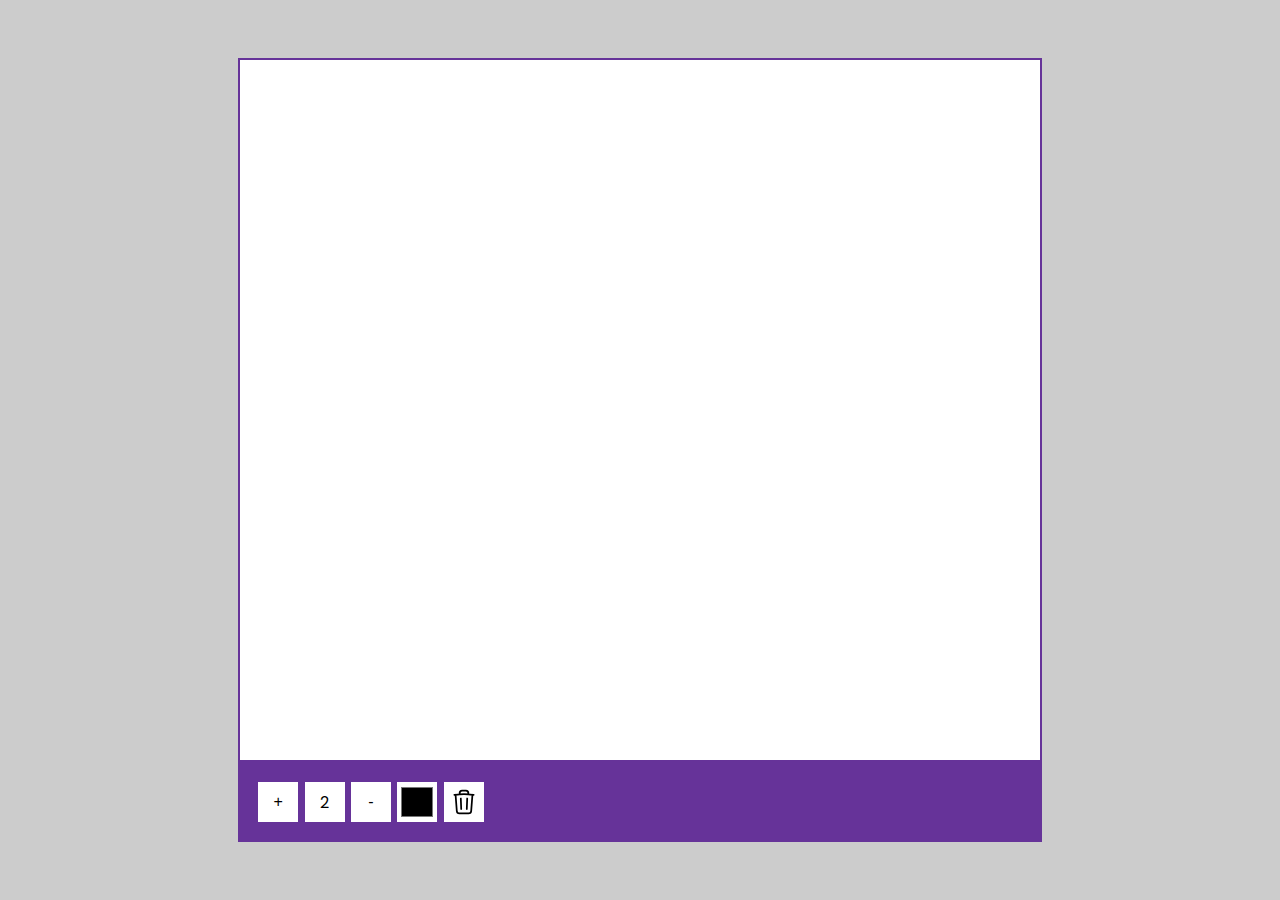
<file: drawing_app/index.html>
<!DOCTYPE html>
<html lang="en">
    <head>
        <meta charset="UTF-8" />
        <meta name="viewport" content="width=device-width, initial-scale=1.0" />
        <link rel="stylesheet" href="style.css" />
        <title>Drawing APP</title>
    </head>
    <body>
        <canvas id="canvas" width="800" height="700"></canvas>
        <div class="toolbox">
            <button id="increase">+</button>
            <span id="size">2</span>
            <button id="decrease">-</button>
            <input type="color" id="color" />
            <button id="clear">
                <svg
                    xmlns="http://www.w3.org/2000/svg"
                    fill="none"
                    viewBox="0 0 24 24"
                    stroke-width="1.5"
                    stroke="currentColor"
                    class="w-6 h-6"
                >
                    <path
                        stroke-linecap="round"
                        stroke-linejoin="round"
                        d="M14.74 9l-.346 9m-4.788 0L9.26 9m9.968-3.21c.342.052.682.107 1.022.166m-1.022-.165L18.16 19.673a2.25 2.25 0 01-2.244 2.077H8.084a2.25 2.25 0 01-2.244-2.077L4.772 5.79m14.456 0a48.108 48.108 0 00-3.478-.397m-12 .562c.34-.059.68-.114 1.022-.165m0 0a48.11 48.11 0 013.478-.397m7.5 0v-.916c0-1.18-.91-2.164-2.09-2.201a51.964 51.964 0 00-3.32 0c-1.18.037-2.09 1.022-2.09 2.201v.916m7.5 0a48.667 48.667 0 00-7.5 0"
                    />
                </svg>
            </button>
        </div>
        <script src="script.js"></script>
    </body>
</html>
</file>
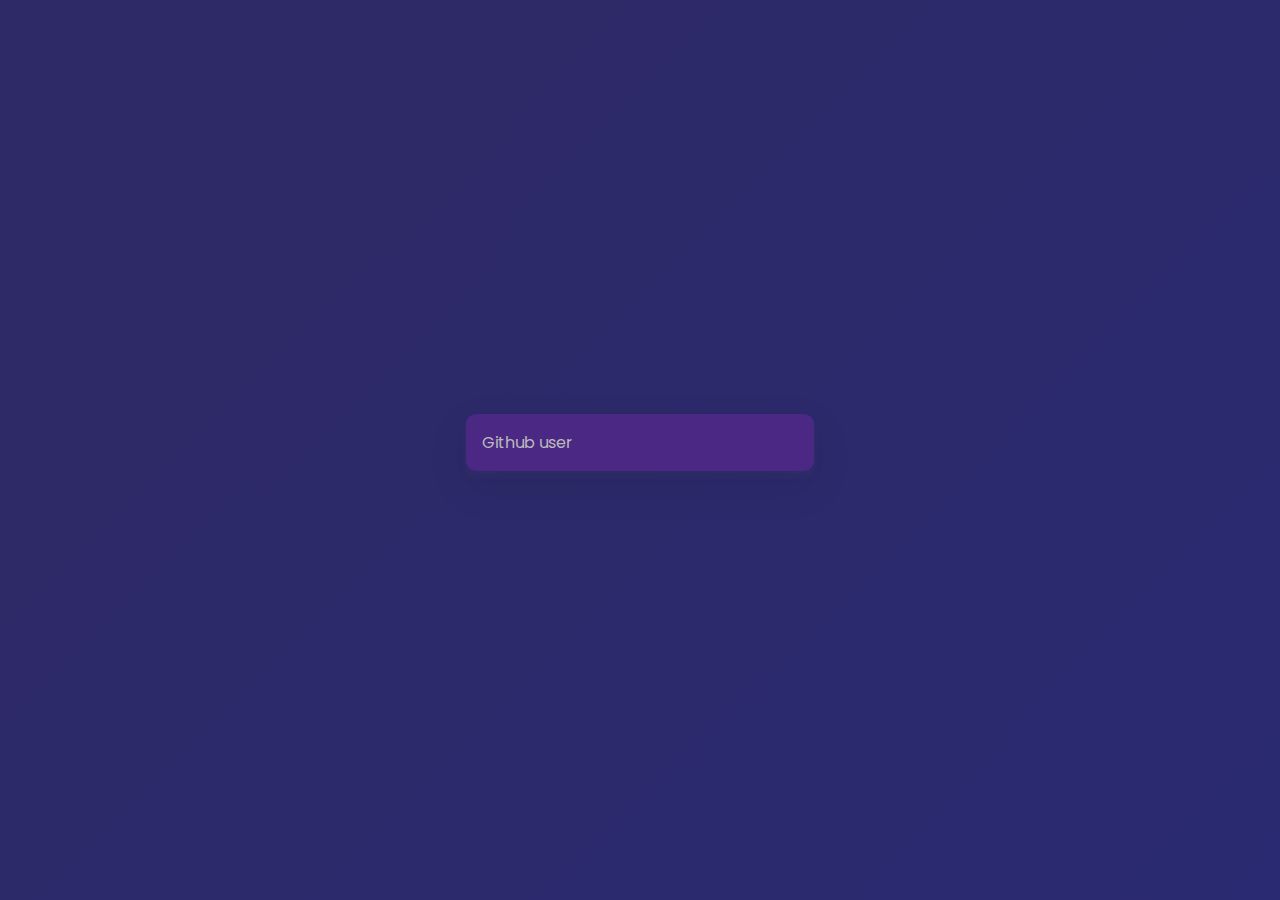
<file: github_profiles/index.html>
<!DOCTYPE html>
<html lang="en">
    <head>
        <meta charset="UTF-8" />
        <meta name="viewport" content="width=device-width, initial-scale=1.0" />
        <link rel="stylesheet" href="style.css" />
        <title>Github profiles</title>
    </head>
    <body>
        <form id="form">
            <input type="text" id="search" placeholder="Github user" />
        </form>
        <main id="main"></main>

        <script src="script.js"></script>
    </body>
</html>
</file>
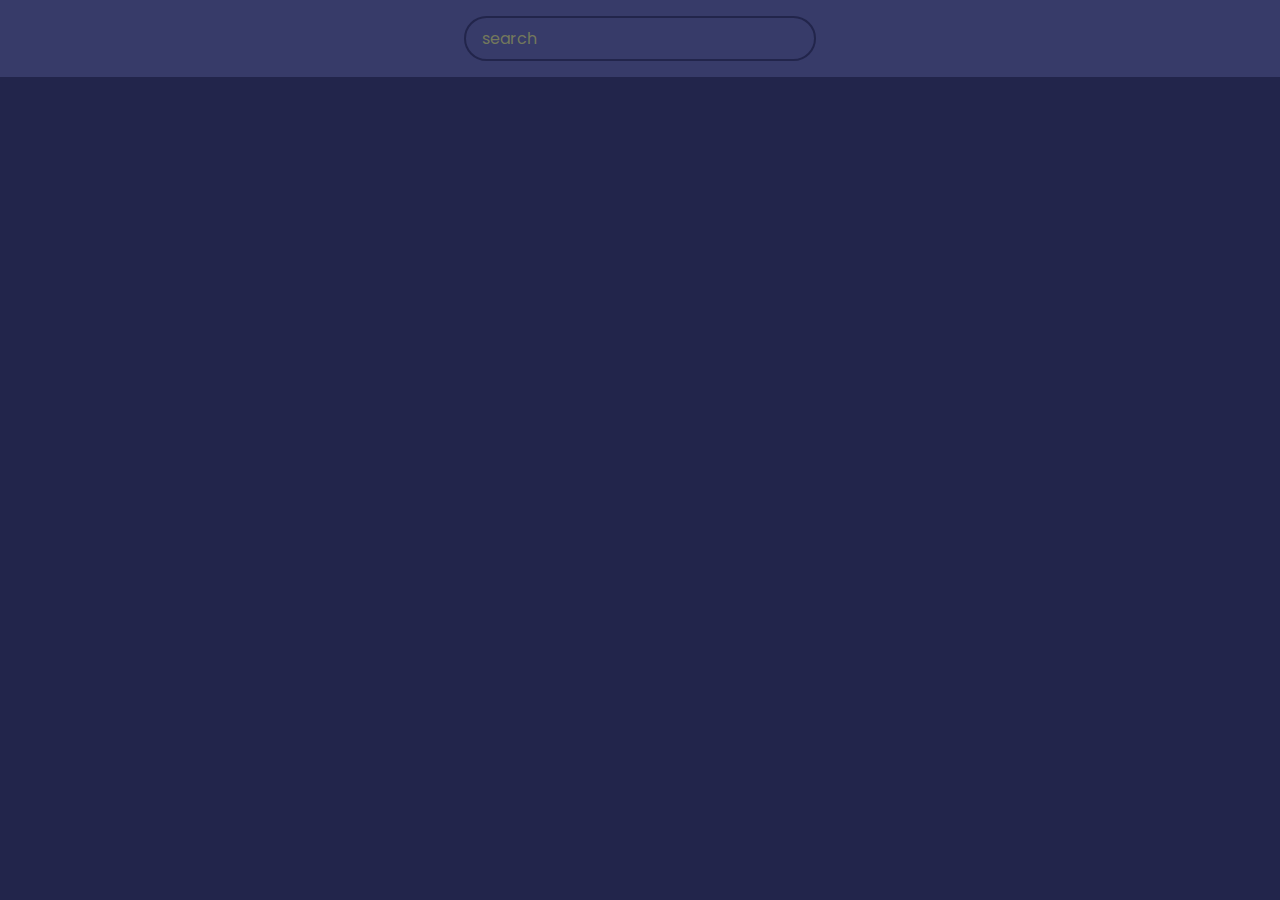
<file: movies_app/index.html>
<!DOCTYPE html>
<html lang="en">
    <head>
        <meta charset="UTF-8" />
        <meta name="viewport" content="width=device-width, initial-scale=1.0" />
        <link rel="stylesheet" href="style.css" />
        <title>Movies APP</title>
    </head>
    <body>
        <header>
            <form id="form">
                <input type="text" id="search" placeholder="search" class="search" />
            </form>
        </header>
        <main></main>
        <script src="script.js"></script>
    </body>
</html>
</file>
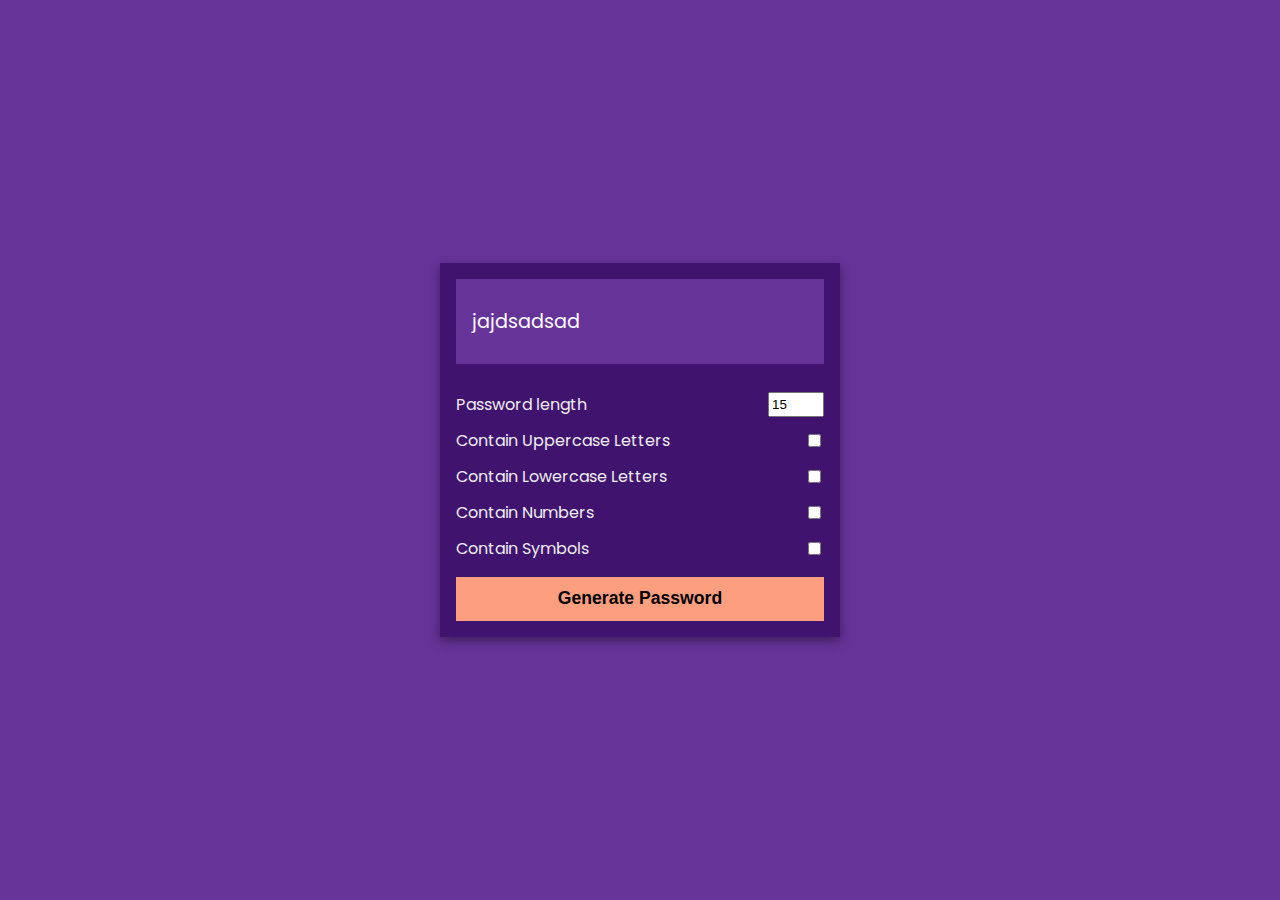
<file: password_generator/index.html>
<!DOCTYPE html>
<html lang="en">
    <head>
        <meta charset="UTF-8" />
        <meta name="viewport" content="width=device-width, initial-scale=1.0" />
        <link rel="stylesheet" href="style.css" />
        <title>Password Generator</title>
    </head>
    <body>
        <div class="pw-container">
            <div class="pw-header">
                <div class="pw">
                    <span id="pw">jajdsadsad</span>
                    <button id="copy" class="copy">Copy</button>
                </div>
            </div>
            <div class="pw-body">
                <div class="form-control">
                    <label for="len">Password length</label>
                    <input type="number" id="len" value="15" min="8" max="30" />
                </div>
                <div class="form-control">
                    <label for="upper">Contain Uppercase Letters</label>
                    <input id="upper" type="checkbox" />
                </div>
                <div class="form-control">
                    <label for="lower">Contain Lowercase Letters</label>
                    <input id="lower" type="checkbox" />
                </div>
                <div class="form-control">
                    <label for="number">Contain Numbers</label>
                    <input id="number" type="checkbox" />
                </div>
                <div class="form-control">
                    <label for="symbol">Contain Symbols</label>
                    <input id="symbol" type="checkbox" />
                </div>
                <button class="generate" id="generate">Generate Password</button>
            </div>
        </div>

        <script src="script.js"></script>
    </body>
</html>
</file>
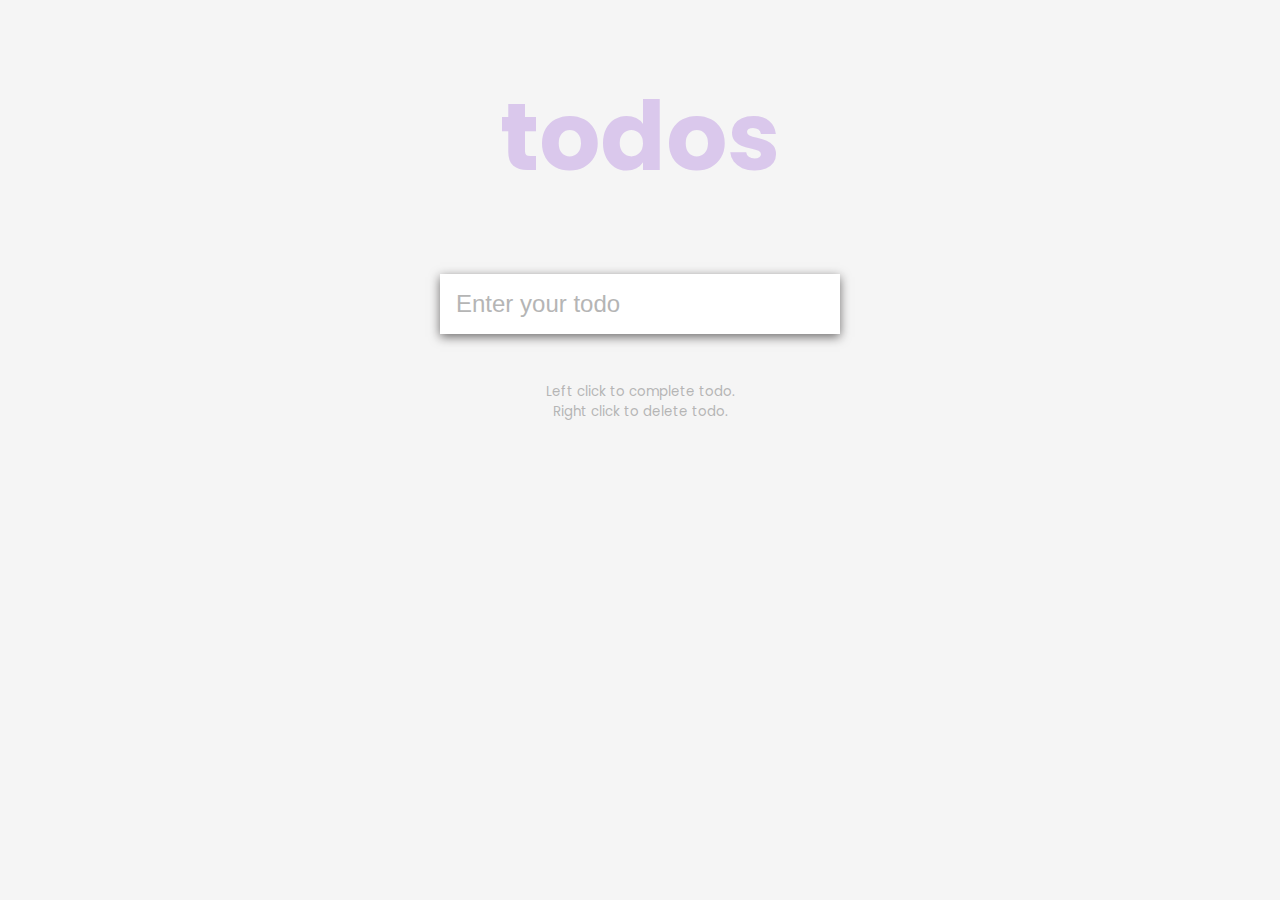
<file: todo_app/index.html>
<!DOCTYPE html>
<html lang="en">
    <head>
        <meta charset="UTF-8" />
        <meta name="viewport" content="width=device-width, initial-scale=1.0" />
        <link rel="stylesheet" href="style.css" />
        <title>Todo App</title>
    </head>
    <body>
        <h1>todos</h1>
		<form id="form">
			<input type="text" id="input" class="input" placeholder="Enter your todo" autocomplete="off">
			<ul class="todos" id="todos"></ul>
		</form>
		<small>Left click to complete todo.<br>Right click to delete todo.</br></small>
		
		<script src="script.js"></script>
    </body>
</html>
</file>
<file: drawing_app/style.css>
@import url('https://fonts.googleapis.com/css2?family=Poppins:wght@200;400;600&display=swap');

* {
    box-sizing: border-box;
}

body {
    font-family: 'Poppins', 'sans-serif';
    margin: 0;
    background-color: #ccc;
    display: flex;
    align-items: center;
    justify-content: center;
    flex-direction: column;
    min-height: 100vh;
}

canvas {
    background-color: #fff;
    border: 2px solid rebeccapurple;
}

.toolbox {
    padding: 1rem;
    width: 804px;
    background-color: rebeccapurple;
    border: 1px solid rebeccapurple;
    display: flex;
}

.toolbox > * {
    background-color: #fff;
    border: none;
    font-size: 1rem;
    width: 40px;
    height: 40px;
    display: inline-flex;
    align-items: center;
    justify-content: center;
    margin: 0.2rem;
    cursor: pointer;
}
</file>
<file: github_profiles/style.css>
@import url('https://fonts.googleapis.com/css2?family=Poppins:wght@200;400;600&display=swap');

* {
    box-sizing: border-box;
}

body {
    background-color: #2a2a72;
    background-image: linear-gradient(315deg, #2a2a72 0%, #2e2a68 74%);
    font-family: 'Poppins', 'sans-serif';
    margin: 0;
    display: flex;
    justify-content: center;
    align-items: center;
    min-height: 100vh;
    flex-direction: column;
}

input {
    background-color: #4c2885;
    border-radius: 10px;
    padding: 1rem;
    box-shadow: 0 5px 10px rgba(154, 160, 185, 0.05), 0 15px 40px rgba(0, 0, 0, 0.1);
    color: white;
    border: none;
    font-family: inherit;
    margin-bottom: 1rem;
    font-size: 1rem;
}

input::placeholder {
    color: #bbb;
}

input:focus {
    outline: none;
}
.card {
    background-color: #4c2885;
    background-image: linear-gradient(315deg, #4c2885 0%, #4c11ac 100%);
    display: flex;
    padding: 3rem;
    border-radius: 20px;
    box-shadow: 0 5px 10px rgba(154, 160, 185, 0.05), 0 15px 40px rgba(0, 0, 0, 0.1);
    max-width: 800px;
}

.avatar {
    height: 150px;
    width: 150px;
    border: 10px solid #2a2a72;
    border-radius: 50%;
}

.user_info {
    margin-left: 2rem;
    color: #eee;
}

.user_info h2 {
    margin-top: 0;
}

.user_info ul {
    display: flex;
    justify-content: space-between;
    padding: 0;
    width: 400px;
    list-style: none;
}

.user_info ul li {
    display: flex;
    align-items: center;
    flex-direction: column;
}

.user_info ul li strong {
    font-size: 0.8rem;
}

.repo {
    background-color: #2a2a72;
    display: inline-block;
    border-radius: 5px;
    color: #ccc;
    padding: 0.25rem 0.5rem;
    margin-right: 0.5rem;
    margin-bottom: 0.5rem;
    text-decoration: none;
    font-size: 0.7rem;
}
</file>
<file: movies_app/style.css>
@import url('https://fonts.googleapis.com/css2?family=Poppins:wght@200;400;600&display=swap');

* {
    box-sizing: border-box;
}

body {
    background-color: #22254b;
    font-family: 'Poppins', 'sans-serif';
    margin: 0;
}

header {
    background-color: #373b69;
    padding: 1rem;
    display: flex;
    justify-content: center;
}

.search {
    padding: 0.5rem 1rem;
    background-color: transparent;
    border: 2px solid #22254b;
    border-radius: 50px;
    font-family: inherit;
    font-size: 1rem;
    color: #fff;
}

.search::placeholder {
    color: #73785c;
}

.search:focus {
    outline: none;
    background-color: #22254b;
}

main {
    display: flex;
    flex-wrap: wrap;
}

.movie {
    background-color: #373b69;
    border-radius: 3px;
    box-shadow: 0 4px 5px rgba(0, 0, 0, 0.2);
    width: 300px;
    margin: 1rem;
    overflow: hidden;
    position: relative;
}

.movie img {
    width: 100%;
}

.movie-info {
    color: #eee;
    display: flex;
    justify-content: space-between;
    align-items: center;
    padding: 0.5rem 1rem 1rem;
    letter-spacing: 0.5px;
}

.movie-info h3 {
    margin: 0;
}

.movie-info span {
    background-color: #22254b;
    padding: 0.25rem 0.5rem;
    border-radius: 3px;
    font-weight: bold;
}

.movie-info span.green {
    color: rgb(39, 189, 39);
}
.movie-info span.orange {
    color: orange;
}
.movie-info span.red {
    color: rgb(234, 22, 22);
}

.overview {
    background-color: white;
    padding: 2rem;
    position: absolute;
    bottom: 0;
    right: 0;
    transform: translateY(101%);
    transition: transform 0.3s ease-in;
    max-height: 100%;
    overflow: auto;
}

.movie:hover .overview {
    transform: translateY(0);
}

.overview h4 {
    margin-top: 0;
}
</file>
<file: password_generator/style.css>
@import url('https://fonts.googleapis.com/css2?family=Poppins:wght@200;400;600&display=swap');

* {
    box-sizing: border-box;
}

body {
    font-family: 'Poppins', 'sans-serif';
    margin: 0;
    background-color: rebeccapurple;
    color: white;
    display: flex;
    justify-content: center;
    align-items: center;
    min-height: 100vh;
}

.pw-container {
    background-color: rgb(64, 19, 110);
    width: 400px;
    box-shadow: 0 4px 10px rgba(0, 0, 0, 0.4);
}

.pw-header {
    padding: 1rem;
}

.pw {
    background-color: rebeccapurple;
    display: flex;
    align-items: center;
    position: relative;
    height: 85px;
    width: 100%;
    font-size: 1.2rem;
    padding: 1rem;
    overflow: auto;
}

.pw button {
    font-family: inherit;
    background-color: #95006d;
    position: absolute;
    top: 0;
    right: 0;
    transform: translate(0, -50%);
    cursor: pointer;
    padding: 0.3rem 1rem;
    color: white;
    border: none;
    opacity: 0;
    transition: opacity 0.2s ease, transform 0.2s ease;
    font-weight: bold;
}

.pw:hover button {
    opacity: 1;
    transform: translate(0, -80%);
}

.pw-body {
    padding: 0 1rem 1rem;
}

.form-control {
    display: flex;
    justify-content: space-between;
    margin: 0.7rem 0;
    color: #eee;
}

.generate {
    display: block;
    background-color: #fd9e7e;
    border: none;
    font-weight: bold;
    padding: 0.7rem;
    font-size: 1.1rem;
    width: 100%;
    margin-top: 1rem;
}
</file>
<file: todo_app/style.css>
@import url('https://fonts.googleapis.com/css2?family=Poppins:wght@200;400;600&display=swap');

* {
    box-sizing: border-box;
}

body {
	display: flex;
	align-items: center;
	flex-direction: column;
	background-color: #f5f5f5;
    font-family: 'Poppins', 'sans-serif';
    margin: 0;
	min-height: 100vh;
	color: #444;
}

h1 {
	text-align: center;
	color: rgb(179, 134, 223);
	font-size: 6rem;
	opacity: 0.4;
}

form {
	box-shadow: 0 3px 10px rgb(109, 107, 107);
	width: 400px;
	max-width: 100%;
}

.input {
	border: none;
	font-size: 1.5rem;
	padding: 1rem 1rem;
	display: block;
	width: 100%;
	color: #444;
}

.input::placeholder {
	color: #b5b5b5;
}

.todos {
	background-color: #fff;
	padding: 0;
	margin: 0;
	list-style: none;
}

.todos li {
	border-top: 1px solid #e5e5e5;
	padding: 1rem 1.5rem;
	font-size: 1.3rem;
	cursor: pointer;
}

.todos li.completed {
	text-decoration: line-through;
	color: #b5b5b5;
}

small {
	margin-top: 3rem;
	color: #b5b5b5;
	text-align: center;
}
</file>
